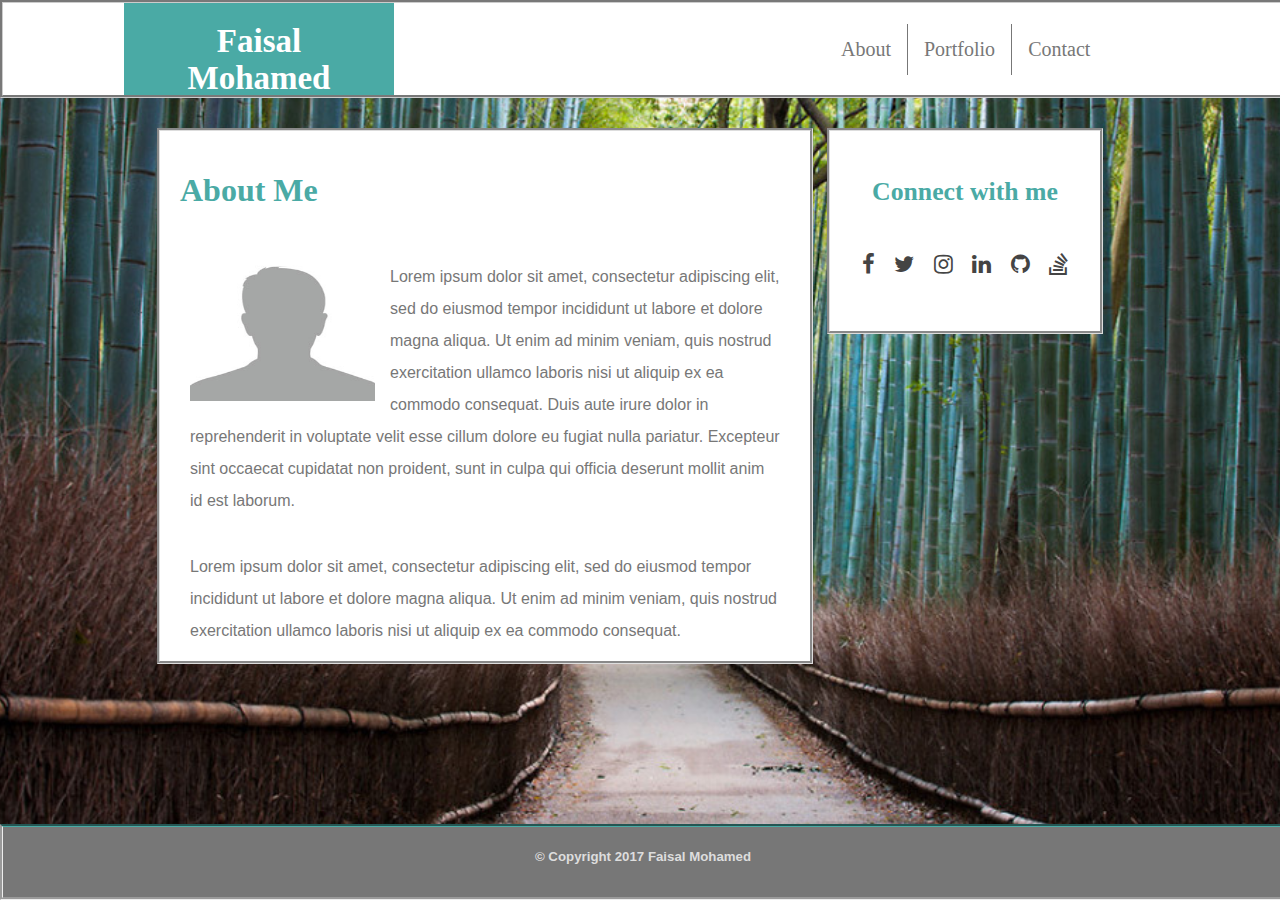
<file: index.html>
<!DOCTYPE html>
<html lang="en">
<head>
	<meta charset="UTF-8">
	<title>AboutMePage</title>

	<link rel="stylesheet" type="text/css" href="assets/css/style.css">
	<link rel="stylesheet" href="https://cdnjs.cloudflare.com/ajax/libs/font-awesome/4.7.0/css/font-awesome.min.css">
</head>
<body>

<header>
<h1 id="header">Faisal Mohamed</h1>
	<ul class="topnav" id="myTopnav">
  		<li><a href="#home">About</a></li>
  		<li><a href="#news">Portfolio</a></li>
  		<li><a href="#contact">Contact</a></li>
  	</ul>
</header>
<!-- End Header Section -->

<div class="main">
	<div class="main1">
		<h1>About Me</h1>

		<img src="assets/images/profilepic.jpg" alt="Profile Pic" id="profileimg">

		<p>Lorem ipsum dolor sit amet, consectetur adipiscing elit, sed do eiusmod tempor incididunt ut labore et dolore magna aliqua. Ut enim ad minim veniam, quis nostrud exercitation ullamco laboris nisi ut aliquip ex ea commodo consequat. Duis aute irure dolor in reprehenderit in voluptate velit esse cillum dolore eu fugiat nulla pariatur. Excepteur sint occaecat cupidatat non proident, sunt in culpa qui officia deserunt mollit anim id est laborum.</p>
		<p>Lorem ipsum dolor sit amet, consectetur adipiscing elit, sed do eiusmod tempor incididunt ut labore et dolore magna aliqua. Ut enim ad minim veniam, quis nostrud exercitation ullamco laboris nisi ut aliquip ex ea commodo consequat.
		</p>
	</div>

	<div class="main2">
		<h3>Connect with me</h3>
		<a href="#" class="fa fa-facebook"></a>
		<a href="#" class="fa fa-twitter"></a>
		<a href="#" class="fa fa-instagram"></a>
		<a href="#" class="fa fa-linkedin"></a>
		<a href="#" class="fa fa-github"></a>
		<a href="#" class="fa fa-stack-overflow"></a>
	</div>
</div>
<!-- End Main Content -->

<footer>
	<h5>&copy Copyright 2017 Faisal Mohamed</h5>
</footer>
<!-- End Footer Section -->

</body>
</html>
</file>
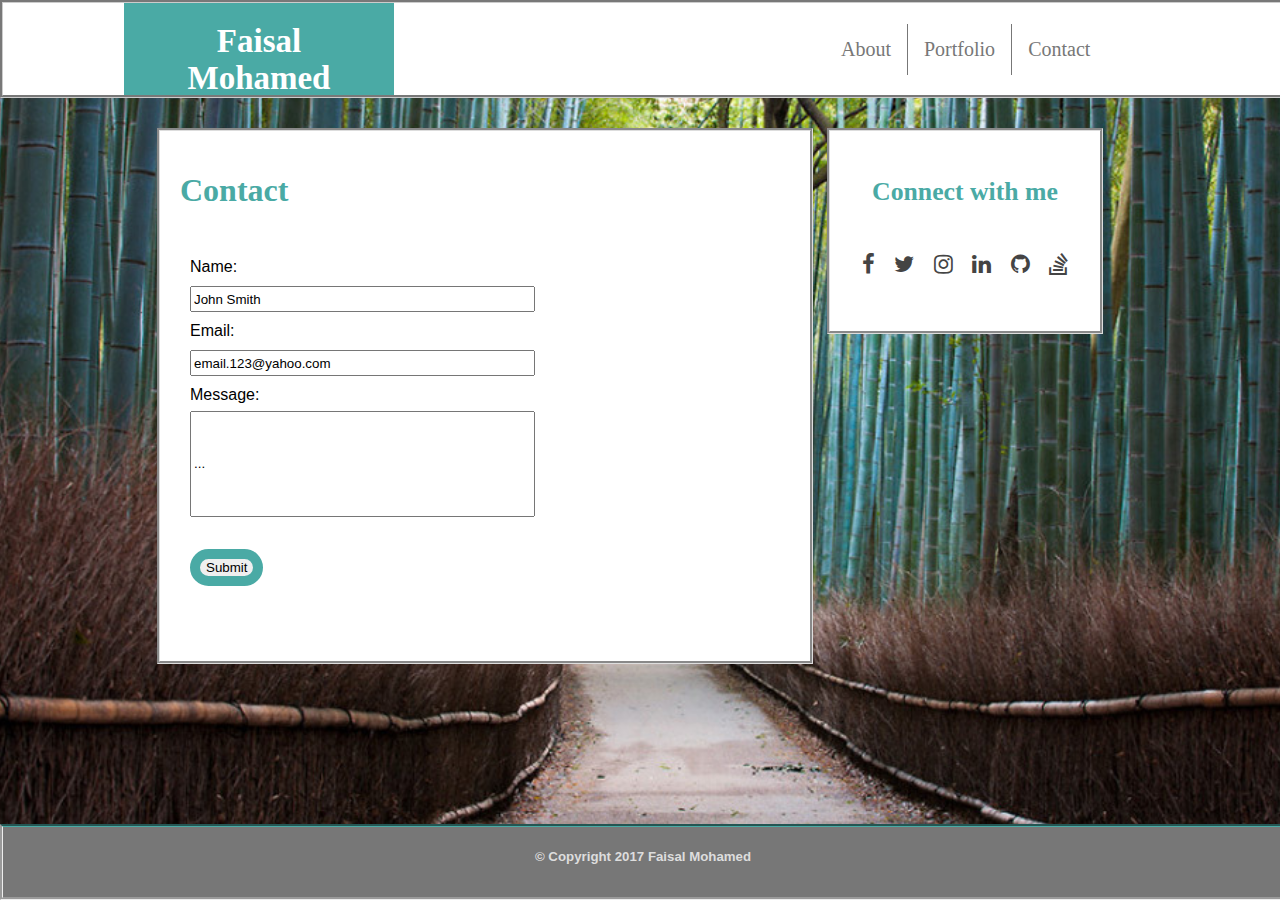
<file: contact.html>
<!DOCTYPE html>
<html lang="en">
<head>
	<meta charset="UTF-8">
	<title>ContactPage</title>

	<link rel="stylesheet" type="text/css" href="assets/css/style.css">
	<link rel="stylesheet" href="https://cdnjs.cloudflare.com/ajax/libs/font-awesome/4.7.0/css/font-awesome.min.css">
</head>
<body>

<header>
<h1 id="header">Faisal Mohamed</h1>
	<ul class="topnav" id="myTopnav">
  		<li><a href="#home">About</a></li>
  		<li><a href="#news">Portfolio</a></li>
  		<li><a href="#contact">Contact</a></li>
  	</ul>
</header>
<!-- End Header Section -->

<div class="main">
	<div class="main1">
		<h1>Contact</h1>

		<form action="#" class="form">
			Name:<br>
				<input type="text" name="fullname" value="John Smith" maxlength="15" size="40" style="height:20px">
					<br>
			Email:<br>
				<input type="text" name="email" value="email.123@yahoo.com" maxlength="30" size="40" style="height:20px">
					<br>
			Message:<br>
				<input type="textarea" name="message" value="..." maxlength="200" size="40" style="height:100px;">
					<br><br>
				<input type="submit" value="Submit" id="btn">
		</form>
	</div>

	<div class="main2">
		<h3>Connect with me</h3>
		<a href="#" class="fa fa-facebook"></a>
		<a href="#" class="fa fa-twitter"></a>
		<a href="#" class="fa fa-instagram"></a>
		<a href="#" class="fa fa-linkedin"></a>
		<a href="#" class="fa fa-github"></a>
		<a href="#" class="fa fa-stack-overflow"></a>
	</div>
</div>
<!-- End Main Section -->

<footer>
	<h5>&copy Copyright 2017 Faisal Mohamed</h5>
</footer>
<!-- End Footer Section -->

</body>
</html>
</file>
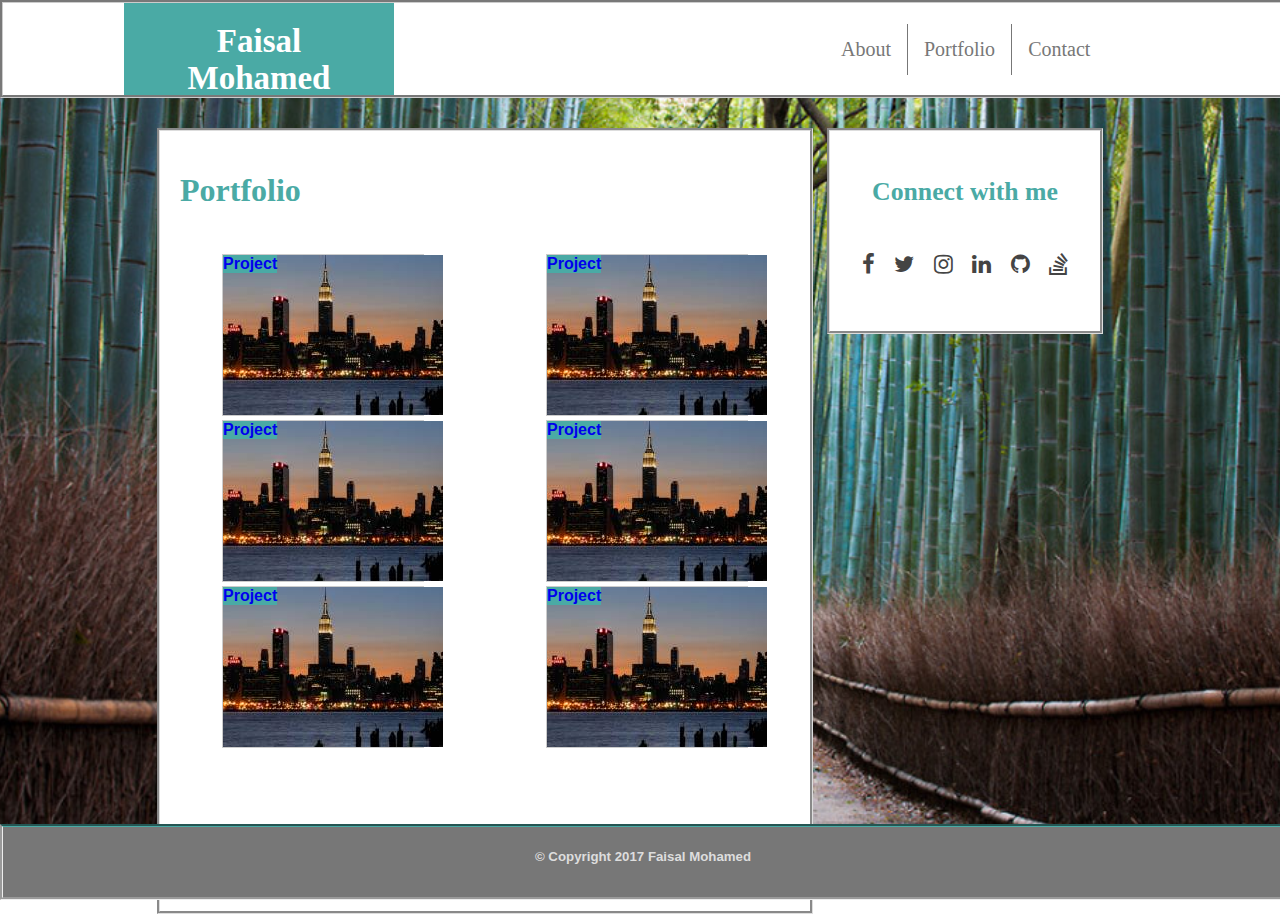
<file: portfolio.html>
<!DOCTYPE html>
<html lang="en">
<head>
	<meta charset="UTF-8">
	<title>PortfolioPage</title>

	<link rel="stylesheet" type="text/css" href="assets/css/style.css">
	<link rel="stylesheet" href="https://cdnjs.cloudflare.com/ajax/libs/font-awesome/4.7.0/css/font-awesome.min.css">
</head>
<body>

<header>
<h1 id="header">Faisal Mohamed</h1>
	<ul class="topnav" id="myTopnav">
  		<li><a href="#home">About</a></li>
  		<li><a href="#news">Portfolio</a></li>
  		<li><a href="#contact">Contact</a></li>
  	</ul>
</header>
<!-- End Header Section -->

<div class="main">

		<div class="portfolio">
		<h1>Portfolio</h1>
		<table style="width:100%"
		<ul>
		<tr>
			<th>
			<li>
				<div class="content">
					<a href="#" data-title="Project 1">
					<div class="inside">Project</div>
				<img src="assets/images/citynight.jpg" alt="image">
					
					</a>
				</div>
			</li>
			</th>
			<th>
			<li>
				<div class="content">
					<a href="#" data-title="Project 2">
					<div class="inside">Project</div>
				<img src="assets/images/citynight.jpg" alt="image">
					
					</a>
					
				</div>
			</li>
			</th>
		</tr>
		<tr>
			<th>
			<li>
				<div class="content">
					<a href="#" data-title="Project 3">
					<div class="inside">Project</div>
				<img src="assets/images/citynight.jpg" alt="image">
					</a>
					
				</div>
			</li>
			</th>
			<th>
			<li>
				<div class="content">
					<a href="#" data-title="Project 4">
					<div class="inside">Project</div>
				<img src="assets/images/citynight.jpg" alt="image">
					</a>
					
				</div>
			</li>
			</th>
		<tr>
			<th>
			<li>
				<div class="content">
					<a href="#" data-title="Project 5">
					<div class="inside">Project</div>
				<img src="assets/images/citynight.jpg" alt="image">
					</a>
					
				</div>
			</li>
			</th>
			<th>
			<li>
				<div class="content">
					<a href="#" data-title="Project 6">
					<div class="inside">Project</div>
				<img src="assets/images/citynight.jpg" alt="image">
					</a>
					
				</div>
			</li>
			</th>
			</ul>
		</tr>
			</table>
		</div>

	<div class="main2">
		<h3>Connect with me</h3>
		<a href="#" class="fa fa-facebook"></a>
		<a href="#" class="fa fa-twitter"></a>
		<a href="#" class="fa fa-instagram"></a>
		<a href="#" class="fa fa-linkedin"></a>
		<a href="#" class="fa fa-github"></a>
		<a href="#" class="fa fa-stack-overflow"></a>
	</div>
</div>
<!-- End Main Section -->

<footer>
	<h5>&copy Copyright 2017 Faisal Mohamed</h5>
</footer>
<!-- End Footer Section -->

</body>
</html>
</file>
<file: assets/css/style.css>
body {
 background-color: ;
 margin: 0 0 100px;
 background-image: url('../images/bambooforest.jpg');
 background-repeat: no-repeat;
 background-attachment: fixed;
 background-position: center;
 background-size: cover;
 min-height: 100%;
 padding-bottom: 70px;
}

header {
	width: 100%;
	height: 92px;
	border-style: groove;
	border-color: #ccc;
	background-color: #fff;
}

#header {
	background-color: #4aaaa5;
	color: #fff;
	height: 52px;
	width: 18%;
	right: 30%;
	font-size: 33px;
	position: relative;
	margin: 0 auto;
	text-align: center;
}
ul.topnav {
    list-style-type: none;
    margin: 0;
    padding: 0;
    overflow: hidden;
    background-color: #fff;
    float: right;
    position: absolute;
    left: 825px;
    top: 24px;
}

ul.topnav li {
	float: left;
	border-right: 1px solid #777;
}

ul li:last-of-type { 
	border-right: none;
}

ul.topnav li a {
    display: inline-block;
    color: #777;
    text-align: center;
    padding: 14px 16px;
    text-decoration: none;
    transition: 0.3s;
    font-size: 20px;
}

ul.topnav li a:hover {
	background-color: #555;
	border-radius: 2px;
}

p {
	font-family: 'Arial', 'Helvetica Neue', Helvetica, sans-serif;
	font-size: 16px;
	color: #777;
	padding: 10px 30px 8px 30px;
	line-height: 200%;
	
}

h1, h3 {
	font-family: 'Georgia', Times, Times New Roman, serif;
	padding: 20px;
	color: #4aaaa5;

}

.main {
	height: 530px;
	width: 960px;
	margin: 30px 50px 50px 143px;

}

#profileimg {
	width: 185px;
	height: 150px;
	padding-left: 30px;
	padding-right: 15px;
	float: left;
}

.main1 {
	width: 650px;
	height: 530px;
	background-color: #ffffff;
	float: left;
	margin: 0px 0px 0px 14px;
	border: 3px groove #dddddd;
	font-family: 'Arial', 'Helvetica Neue', Helvetica, sans-serif;
	display: block
}

.portfolio {
	width: 650px;
	height: 780px;
	background-color: #ffffff;
	float: left;
	margin: 0px 0px 0px 14px;
	border: 3px groove #dddddd;
	font-family: 'Arial', 'Helvetica Neue', Helvetica, sans-serif;
}

.portfolio.img {
	position: absolute;
	left: 0;
	top: 0;
}

.portfolio.img:hover {
	border: 1px solid #4aaaa5;
}

.content {
	margin: 0 auto;
	border: 1px solid #ccc;
	width: 200px;
	height: 160px;
	position: ;
}

.inside {
	position: absolute;
	background-color: #4aaaa5;
	text-align: center;
	bottom: ;
	left: ;
}

.form {
	padding-left: 30px;
	line-height: 32px;
}


#btn {
	border: solid 10px #4aaaa5;
	border-radius: 20px 20px 20px 20px ;
}

#btn:hover {
	background-color: transparent;
	border: solid 10px #dddddd;
}

#btn:active {
	border: solid 9px #dddddd;
}

li {
	list-style-type: none;
}

.main2 {
	width: 270px;
	height: 200px;
	color: #4aaaa5;
	background-color: #ffffff;
	text-align: center;
	font-style: 'Georgia', Times, Times New Roman, serif;
	font-size: 22px;
	float: right;
	clear: right;
	border: 3px groove #dddddd
}

.main2 a {
	text-decoration: none;
	color: #444444;
	padding: 0px 7px;
	display: inline-block;
}

.fa {
	padding:10px 14px;
    transition: .5s;
    background-color: #fff;
}

.fa-facebook:hover {
    background-color: #3d5b99;
    color: #fff;
    padding: 5px 10px;
}

.fa-twitter:hover {
    background-color: #00aced;
    color: #fff;
    padding: 5px 6px;
}

.fa-instagram:hover {
	background-color: #986d56;
	color: #fff;
    padding: 5px 8px;
}

.fa-linkedin:hover {
    background-color: #0073a4;
    color: #fff;
    padding: 5px 8px;
}

.fa-github:hover {
    background-color: #24292e;
    color: #fff;
    padding: 5px 8px;
}

.fa-stack-overflow:hover {
    background-color: #f5974d;
    color: #fff;
    padding: 5px 8px;
}

.fa-cog {
  color: #fff;
}


footer {
	position: absolute;
	left: 0;
	bottom: 0;
	height: 70px;
	width: 100%;
	border-style: groove;
	border-top-color: #4aaaa5;
	background-color: #777777;
	color: #dddddd;
	font-family: 'Arial', 'Helvetica Neue', Helvetica, sans-serif;;
	text-align: center;
}
</file>
